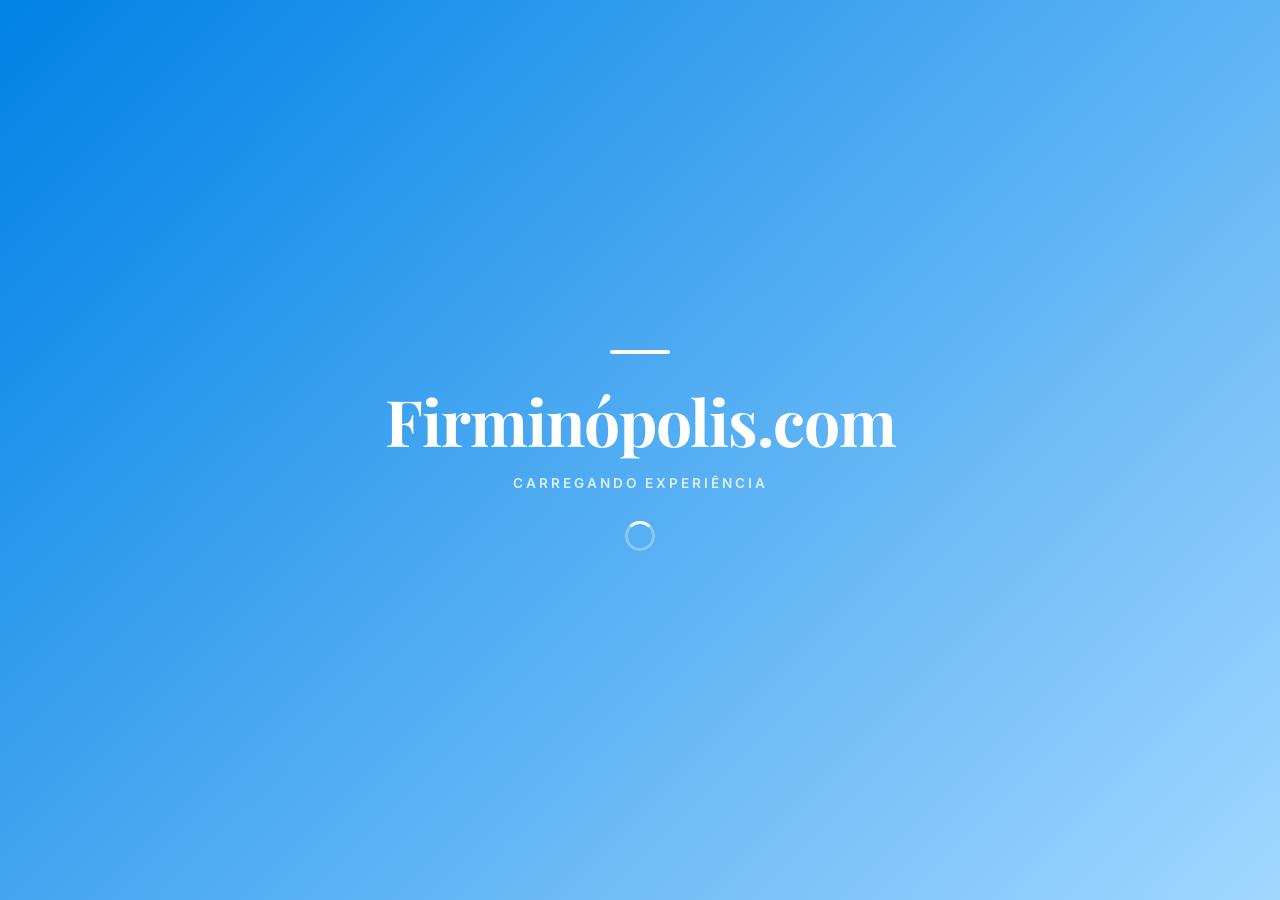
<file: index.html>
<!DOCTYPE html>
<html lang="pt-BR">
<head>
    <meta charset="UTF-8">
    <meta name="viewport" content="width=device-width, initial-scale=1.0">
    <title>Firminopolis - Carregando</title>
    <link rel="stylesheet" href="static/style-splash.css">
    <link href="https://fonts.googleapis.com/css2?family=Playfair+Display:wght@700&family=Inter:wght@400;600&display=swap" rel="stylesheet">
    <link rel="icon" href="data:image/svg+xml,<svg xmlns=%22http://www.w3.org/2000/svg%22 viewBox=%220 0 100 100%22><text y=%22.9em%22 font-size=%2290%22>🦷</text></svg>">
</head>
<body>

    <div class="splash-container">
        <div class="animated-line"></div>
        <h1 class="logo-text">Firminópolis.com</h1>
        <p class="loading-text">CARREGANDO EXPERIÊNCIA</p>
        <div class="spinner"></div>
    </div>

    <script>
        // Redireciona para a tela principal (home.html) após 3.5 segundos
        setTimeout(() => {
            window.location.href = 'home.html';
        }, 3500);
    </script>
</body>
</html>
</file>
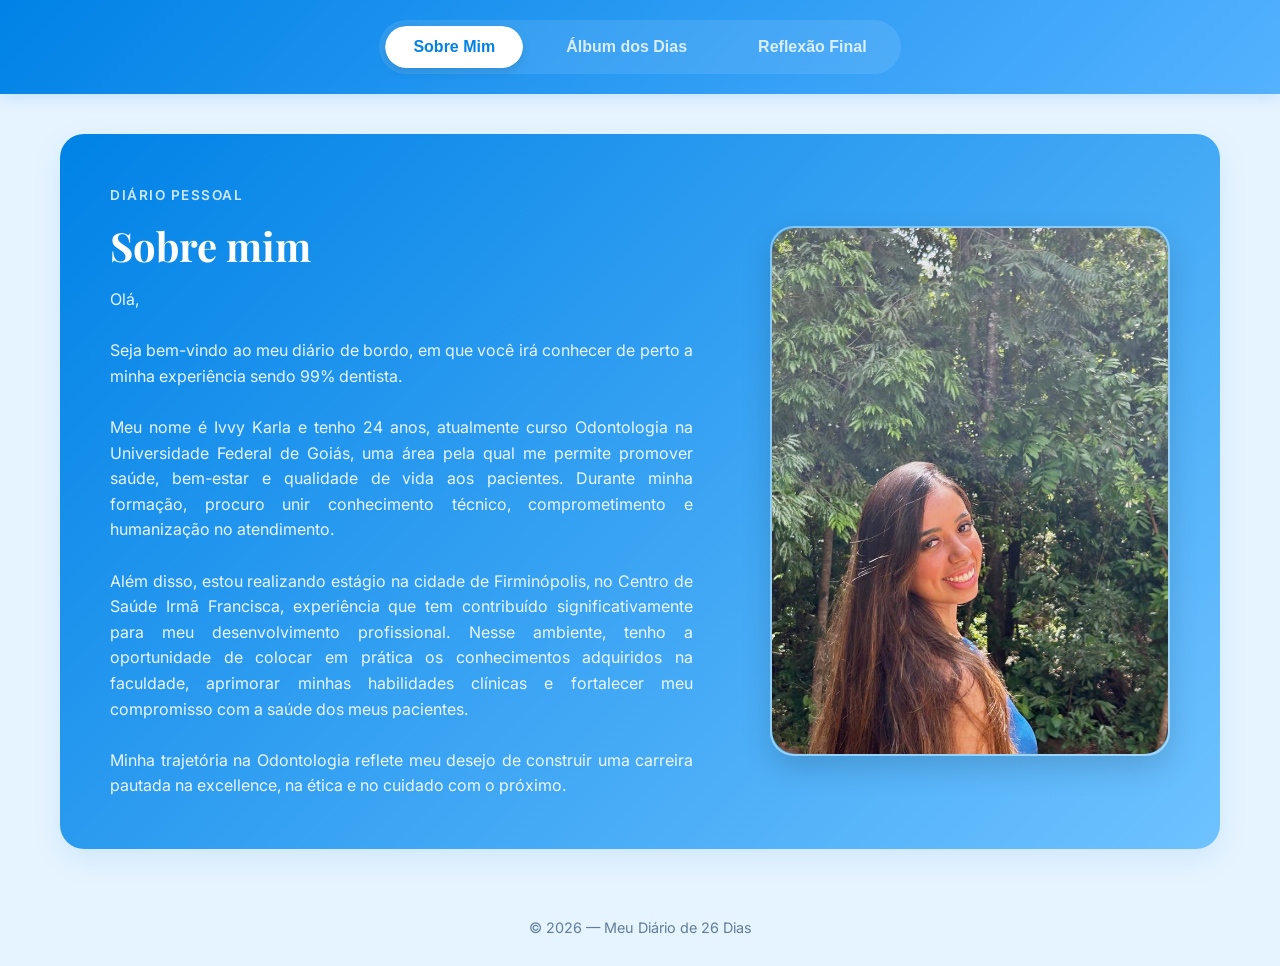
<file: home.html>
<!DOCTYPE html>
<html lang="pt-BR">
<head>
    <meta charset="UTF-8">
    <meta name="viewport" content="width=device-width, initial-scale=1.0">
    <title>Firminopolis - Diário de Bordo</title>
    <link rel="stylesheet" href="static/style-home.css">
    <link href="https://fonts.googleapis.com/css2?family=Playfair+Display:wght@700&family=Inter:wght@400;500;600&display=swap" rel="stylesheet">
    <link rel="icon" href="data:image/svg+xml,<svg xmlns=%22http://www.w3.org/2000/svg%22 viewBox=%220 0 100 100%22><text y=%22.9em%22 font-size=%2290%22>🦷</text></svg>">
</head>
<body>

    <header class="main-header">
        <nav class="tab-navigation">
            <button class="tab-btn active" onclick="switchTab('sobre-mim')">Sobre Mim</button>
            <button class="tab-btn" onclick="switchTab('album-dias')">Álbum dos Dias</button>
            <button class="tab-btn" onclick="switchTab('reflexao-estagio')">Reflexão Final</button>
        </nav>
    </header>

    <main class="content-container">
        
        <section id="sobre-mim" class="tab-content active">
            <div class="profile-card layout-sobre-mim">
                
                <div class="profile-info texto-sobre-mim">
                    <span class="subtitle">DIÁRIO PESSOAL</span>
                    <h2 class="section-title">Sobre mim</h2>
                    
                    <p class="description-text">
                        Olá, <br><br>

                        Seja bem-vindo ao meu diário de bordo, em que você irá conhecer de perto a minha experiência sendo 99% dentista. <br><br>

                        Meu nome é Ivvy Karla e tenho 24 anos, atualmente curso Odontologia na Universidade Federal de Goiás, uma área pela qual me permite promover saúde, bem-estar e qualidade de vida aos pacientes. Durante minha formação, procuro unir conhecimento técnico, comprometimento e humanização no atendimento. <br><br>
                        Além disso, estou realizando estágio na cidade de Firminópolis, no Centro de Saúde Irmã Francisca, experiência que tem contribuído significativamente para meu desenvolvimento profissional. Nesse ambiente, tenho a oportunidade de colocar em prática os conhecimentos adquiridos na faculdade, aprimorar minhas habilidades clínicas e fortalecer meu compromisso com a saúde dos meus pacientes. <br><br>
                        Minha trajetória na Odontologia reflete meu desejo de construir uma carreira pautada na excellence, na ética e no cuidado com o próximo.
                    </p>
                </div>
                
                <div class="profile-avatar avatar-sobre-mim">
                    <img src="static/Image-SobreMim.jpeg" alt="Minha Foto de Perfil">
                </div>

            </div>

            <style>
                .layout-sobre-mim {
                    display: flex !important;
                    flex-direction: row !important;
                    align-items: center !important;
                    justify-content: space-between !important;
                    gap: 50px !important;
                    padding: 50px !important;
                }
                .texto-sobre-mim {
                    flex: 1 !important;
                    max-width: 55% !important;
                }
                .texto-sobre-mim .subtitle {
                    font-size: 0.85rem;
                    letter-spacing: 1.5px;
                    opacity: 0.8;
                }
                .texto-sobre-mim .section-title {
                    font-size: 2.5rem;
                    margin-bottom: 15px;
                }
                .texto-sobre-mim .description-text {
                    font-size: 1rem;
                    line-height: 1.6;
                    color: #ffffff;
                    text-align: justify;
                }
                .avatar-sobre-mim {
                    width: 400px !important;
                    height: 530px !important;
                    flex-shrink: 0 !important;
                    border-radius: 24px !important;
                    overflow: hidden !important;
                    box-shadow: 0 12px 30px rgba(0,0,0,0.15) !important;
                }
                .avatar-sobre-mim img {
                    width: 100% !important;
                    height: 100% !important;
                    object-fit: cover !important;
                    object-position: center !important;
                    border-radius: 24px !important;
                }

                @media (max-width: 768px) {
                    .layout-sobre-mim {
                        flex-direction: column !important;
                        padding: 20px !important;
                        gap: 30px !important;
                    }
                    .texto-sobre-mim {
                        max-width: 100% !important;
                        min-width: 100% !important;
                    }
                    .avatar-sobre-mim {
                        width: 100% !important;
                        max-width: 320px !important; 
                        height: auto !important;
                        aspect-ratio: 400 / 530 !important; 
                        margin: 0 auto !important;
                    }
                }
            </style>
        </section>

        <section id="album-dias" class="tab-content">
            <div class="album-intro">
                <h2 class="album-title">26 Days</h2>
                <p class="album-subtitle">Escolha um dia para ver as memórias</p>
            </div>
            
            <div class="grid-days" id="gridDaysContainer"></div>
        </section>

        <section id="reflexao-estagio" class="tab-content">
            <div class="profile-card" style="display: flex; flex-direction: column; align-items: center; gap: 40px; padding: 40px;">
                
                <div class="profile-info" style="flex: 1; max-width: 100%; width: 100%;">
                    <span class="subtitle" style="font-size: 0.85rem; letter-spacing: 1.5px; opacity: 0.8;">CONSIDERAÇÕES FINAIS</span>
                    <h2 class="section-title" style="font-size: 2.5rem; margin-bottom: 15px;">Reflexão do Estágio</h2>
                    <p class="description-text" style="font-size: 1rem; line-height: 1.6; color: #ffffff; text-align: justify;">
                       Ao longo do estágio no Centro de Saúde Irmã Francisca foi possível compreender, na prática, muitos dos princípios discutidos durante a minha formação acadêmica no curso de Odontologia.

<br><br>É fulcral ressaltar que, os atendimentos clínicos realizados foram de suma importância para o meu crescimento acadêmico e profissional, uma vez que em diversos casos apliquei conhecimentos teóricos obtidos durante a graduação, como na execução de restaurações, na conduta de um acesso ao dente, na forma de radiografar pacientes que possuem dificuldades na abertura da boca, na forma de aplicar manejos comportamentais em atendimentos infantis, no método cirúrgico menos traumático e na melhor forma de moldar o paciente para prótese.

<br><br>Além da prática clínica, a vivência proporcionou uma compreensão mais ampla da Odontologia Coletiva e do funcionamento do Sistema Único de Saúde (SUS) através da participação em ações do Programa Saúde na Escola (PSE), visitas domiciliares, orientações de higiene bucal e de próteses, bem como o acompanhamento de gestantes e crianças, evidenciando que o cuidado em saúde bucal vai muito além do tratamento curativo, o qual envolve promoção da saúde, prevenção de doenças e educação em saúde.

<br><br>A experiência permitiu perceber como os princípios do SUS — universalidade, integralidade e equidade — estão presentes no cotidiano da Atenção Primária, garantindo acesso à população e promovendo um cuidado centrado nas necessidades de cada indivíduo. Também reforçou a importância do trabalho multiprofissional e da atuação em equipe para a construção de uma assistência mais resolutiva e acolhedora.

<br><br>Dessa forma, o estágio fortalceu a minha visão crítica sobre o papel social do cirurgião-dentista, evidenciando que a prática odontológica deve estar comprometida não apenas com a saúde bucal, mas também com a qualidade de vida e o bem-estar da comunidade.
                    </p>
                </div>

                <div class="profile-avatar" style="width: 340px; flex-shrink: 0; border-radius: 24px; overflow: hidden; box-shadow: 0 12px 30px rgba(0,0,0,0.15);">
                    <img src="static/Image-Reflexao.jpeg" alt="Foto da Reflexão Final" style="width: 100%; height: auto; object-fit: scale-down; border-radius: 24px; display: block; margin: 0 auto;">
                </div>

            </div>
        </section>

    </main>

    <footer class="main-footer">
        <p>&copy; 2026 — Meu Diário de 26 Dias</p>
    </footer>

    <script>
        function switchTab(tabId) {
            document.querySelectorAll('.tab-content').forEach(content => {
                content.classList.remove('active');
            });
            document.querySelectorAll('.tab-btn').forEach(btn => {
                btn.classList.remove('active');
            });

            document.getElementById(tabId).classList.add('active');
            
            const correspondenteBtn = document.querySelector(`button[onclick="switchTab('${tabId}')"]`);
            if(correspondenteBtn) {
                correspondenteBtn.classList.add('active');
            }
        }

        const gridContainer = document.getElementById('gridDaysContainer');
        for (let i = 1; i <= 26; i++) {
            const dayCard = document.createElement('div');
            dayCard.className = 'day-card';
            dayCard.innerHTML = `
                <span class="day-label">DIA</span>
                <span class="day-number">${i}</span>
            `;
            
            dayCard.onclick = () => {
                window.location.href = `detalhes-dia.html?dia=${i}`;
            };
            gridContainer.appendChild(dayCard);
        }

        window.addEventListener('DOMContentLoaded', () => {
            const urlParams = new URLSearchParams(window.location.search);
            const tab = urlParams.get('tab');
            if (tab) {
                switchTab(tab);
            }
        });
    </script>
</body>
</html>
</file>
<file: static/style-splash.css>
* {
    margin: 0;
    padding: 0;
    box-sizing: border-box;
}

body {
    background: linear-gradient(135deg, #0082e6 0%, #a2d7ff 100%);
    height: 100vh;
    display: flex;
    justify-content: center;
    align-items: center;
    font-family: 'Inter', sans-serif;
    overflow: hidden;
}

.splash-container {
    text-align: center;
    color: #ffffff;
    position: relative;
}

.animated-line {
    width: 60px;
    height: 4px;
    background-color: #ffffff;
    margin: 0 auto 24px auto;
    border-radius: 2px;
    animation: pulseLine 2s infinite ease-in-out;
}

.logo-text {
    font-family: 'Playfair Display', serif;
    font-size: 4rem;
    font-weight: 700;
    letter-spacing: -1px;
    margin-bottom: 12px;
    animation: fadeIn 1.5s ease-out;
}

.loading-text {
    font-size: 0.85rem;
    font-weight: 600;
    letter-spacing: 3px;
    text-transform: uppercase;
    opacity: 0.8;
    margin-bottom: 30px;
}

.spinner {
    width: 30px;
    height: 30px;
    border: 3px solid rgba(255, 255, 255, 0.3);
    border-radius: 50%;
    border-top-color: #ffffff;
    margin: 0 auto;
    animation: spin 1s ease-in-out infinite;
}

@keyframes spin {
    to { transform: rotate(360deg); }
}

@keyframes fadeIn {
    from { opacity: 0; transform: translateY(10px); }
    to { opacity: 1; transform: translateY(0); }
}

@keyframes pulseLine {
    0%, 100% { transform: scaleX(1); opacity: 0.6; }
    50% { transform: scaleX(1.5); opacity: 1; }
}

@media (max-width: 768px) {
    .logo-text { font-size: 2.5rem; }
}
</file>
<file: static/style-home.css>
* {
    margin: 0;
    padding: 0;
    box-sizing: border-box;
}

body {
    background-color: #e6f4ff;
    font-family: 'Inter', sans-serif;
    color: #2c3e50;
    min-height: 100vh;
    display: flex;
    flex-direction: column;
}

.main-header {
    background: linear-gradient(135deg, #0082e6 0%, #54b2ff 100%);
    padding: 20px;
    display: flex;
    justify-content: center;
    box-shadow: 0 4px 15px rgba(0, 130, 230, 0.15);
}

.tab-navigation {
    display: flex;
    gap: 15px;
    background: rgba(255, 255, 255, 0.1);
    padding: 6px;
    border-radius: 40px;
    backdrop-filter: blur(5px);
}

/* ANIMAÇÃO NOS BOTÕES DE ABA */
.tab-btn {
    background: transparent;
    border: none;
    color: rgba(255, 255, 255, 0.8);
    padding: 12px 28px;
    border-radius: 30px;
    font-size: 1rem;
    font-weight: 600;
    cursor: pointer;
    position: relative;
    overflow: hidden;
    transition: all 0.4s cubic-bezier(0.25, 0.8, 0.25, 1);
}

.tab-btn::after {
    content: '';
    position: absolute;
    bottom: 0;
    left: 50%;
    width: 0;
    height: 100%;
    background: #ffffff;
    border-radius: 30px;
    z-index: -1;
    transition: all 0.35s cubic-bezier(0.25, 0.8, 0.25, 1);
    transform: translateX(-50%);
}

.tab-btn:hover {
    color: #ffffff;
    transform: translateY(-2px);
}

.tab-btn.active {
    color: #0082e6;
    box-shadow: 0 4px 10px rgba(0, 0, 0, 0.1);
}

.tab-btn.active::after {
    width: 100%;
}

.tab-btn:active {
    transform: translateY(0) scale(0.95);
}

.content-container {
    max-width: 1200px;
    width: 100%;
    margin: 40px auto;
    padding: 0 20px;
    flex: 1;
}

.tab-content {
    display: none;
}

.tab-content.active {
    display: block;
    animation: tabSlideUp 0.6s cubic-bezier(0.23, 1, 0.32, 1) forwards;
}

/* Estilos da Aba: Sobre Mim */
.profile-card {
    background: linear-gradient(135deg, #0082e6 0%, #6ec2ff 100%);
    border-radius: 24px;
    padding: 60px;
    color: #ffffff;
    display: flex;
    justify-content: space-between;
    align-items: center;
    gap: 40px;
    box-shadow: 0 10px 30px rgba(0, 130, 230, 0.1);
}

.profile-info {
    max-width: 60%;
}

.subtitle {
    font-size: 0.85rem;
    font-weight: 600;
    letter-spacing: 2px;
    text-transform: uppercase;
    opacity: 0.8;
}

.section-title {
    font-family: 'Playfair Display', serif;
    font-size: 3.5rem;
    margin: 15px 0 25px 0;
}

.description-text {
    font-size: 1.15rem;
    line-height: 1.6;
    opacity: 0.9;
}

/* Efeito luminoso pulsante no Avatar */
.profile-avatar {
    width: 280px;
    height: 280px;
    border: 2px solid rgba(255,255,255,0.4);
    border-radius: 50%;
    display: flex;
    justify-content: center;
    align-items: center;
    font-size: 0.9rem;
    font-weight: 600;
    letter-spacing: 1px;
    color: rgba(255,255,255,0.8);
    position: relative;
    box-shadow: 0 0 0 0 rgba(255, 255, 255, 0.4);
    animation: avatarGlow 3s infinite cubic-bezier(0.66, 0, 0, 1);
}

/* Estilos da Aba: Álbum */
.album-intro {
    text-align: center;
    margin-bottom: 40px;
}

.album-title {
    font-family: 'Playfair Display', serif;
    font-size: 3rem;
    color: #0082e6;
    margin-bottom: 10px;
}

.album-subtitle {
    font-size: 1.1rem;
    color: #617d98;
}

.grid-days {
    display: grid;
    grid-template-columns: repeat(auto-fill, minmax(160px, 1fr));
    gap: 20px;
}

/* ANIMAÇÃO NOS CARDS DOS DIAS (Efeito Magnético de Zoom) */
.day-card {
    background: linear-gradient(135deg, #0082e6 0%, #006ec4 100%);
    border-radius: 20px;
    padding: 30px;
    color: #ffffff;
    text-align: center;
    cursor: pointer;
    box-shadow: 0 4px 10px rgba(0, 130, 230, 0.1);
    transition: all 0.4s cubic-bezier(0.165, 0.84, 0.44, 1);
    display: flex;
    flex-direction: column;
    justify-content: center;
    position: relative;
    overflow: hidden;
}

.day-card::before {
    content: '';
    position: absolute;
    top: 0;
    left: 0;
    width: 100%;
    height: 100%;
    background: linear-gradient(135deg, #00bcff 0%, #0082e6 100%);
    opacity: 0;
    transition: opacity 0.3s ease;
    z-index: 1;
}

.day-card * {
    position: relative;
    z-index: 2;
}

.day-card:hover {
    transform: scale(1.06) translateY(-5px);
    box-shadow: 0 12px 24px rgba(0, 130, 230, 0.3), 0 0 15px rgba(0, 188, 255, 0.5);
}

.day-card:hover::before {
    opacity: 1;
}

.day-card:active {
    transform: scale(0.98) translateY(0);
}

.day-label {
    font-size: 0.8rem;
    letter-spacing: 2px;
    opacity: 0.8;
    margin-bottom: 5px;
}

.day-number {
    font-family: 'Playfair Display', serif;
    font-size: 2.2rem;
    font-weight: 700;
}

.main-footer {
    text-align: center;
    padding: 30px;
    color: #617d98;
    font-size: 0.9rem;
}

/* Keyframes de Animação */
@keyframes tabSlideUp {
    from { opacity: 0; transform: translateY(15px); }
    to { opacity: 1; transform: translateY(0); }
}

@keyframes avatarGlow {
    0% { box-shadow: 0 0 0 0 rgba(255, 255, 255, 0.4); }
    70% { box-shadow: 0 0 0 20px rgba(255, 255, 255, 0); }
    100% { box-shadow: 0 0 0 0 rgba(255, 255, 255, 0); }
}

@media (max-width: 900px) {
    .profile-card { flex-direction: column-reverse; padding: 40px; text-align: center; }
    .profile-info { max-width: 100%; }
    .section-title { font-size: 2.5rem; }
    .profile-avatar { width: 200px; height: 200px; }
}
</file>
